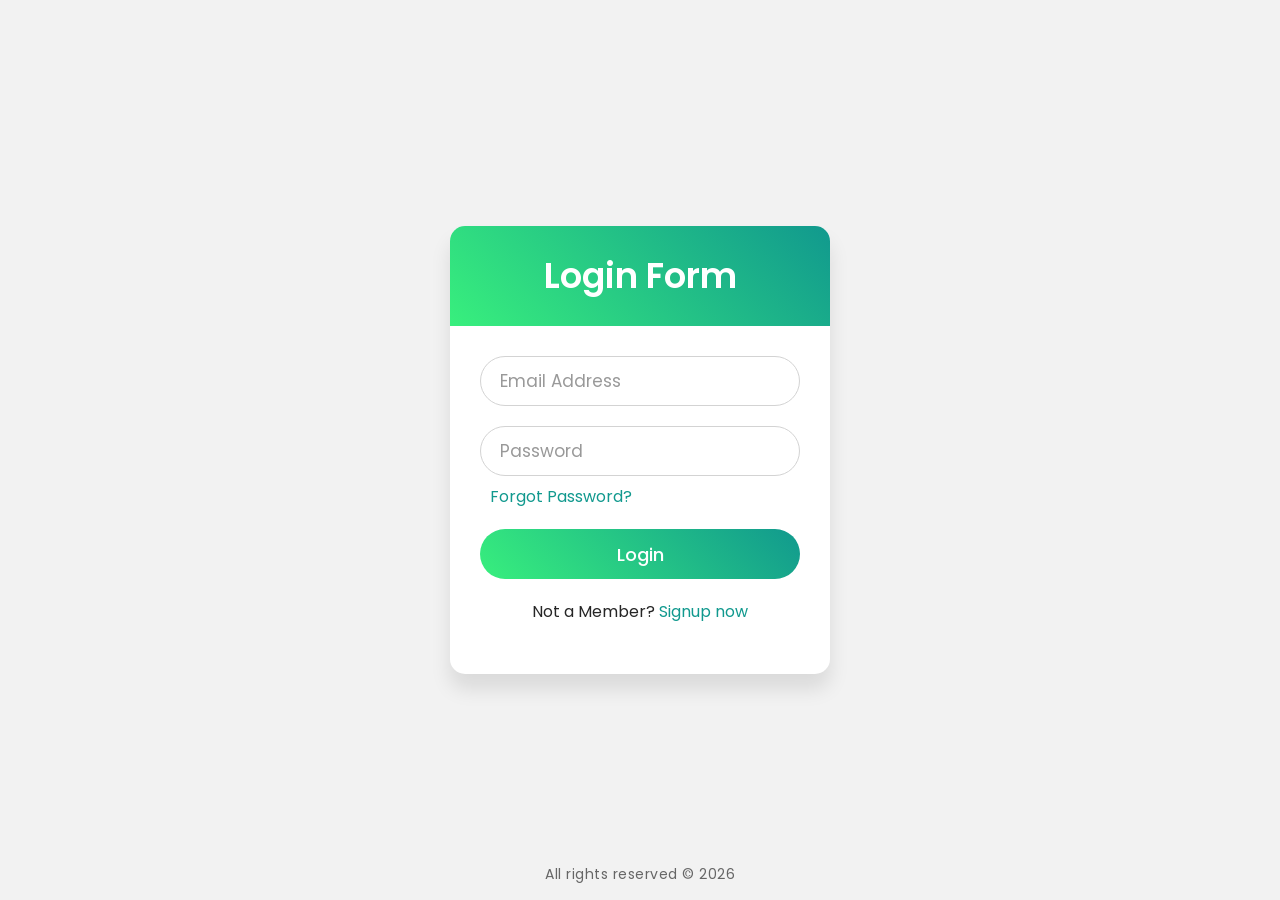
<file: project-01/index.html>
<!DOCTYPE html>
<html lang="en">
<head>
    <meta charset="UTF-8">
    <meta name="viewport" content="width=device-width, initial-scale=1.0">
    <title>Login page</title>
    <link rel="stylesheet" href="./style.css">
</head>
<body>
     <div class="wrapper">
        <div class="title">Login Form </div>
        <form action="#">
            <div class="field">
                <input type="text" required>
                <label>Email Address</label>
            </div>
            <div class="field">
                <input type="password" required>
                <label>Password </label>
            </div>
            <div class="pass-link"><a href="#">Forgot Password?</a></div>
            <div class="field">
                <input type="submit" value="Login">
            </div>
            <div class="signup-link">Not a Member? <a href="signup.html" target="_blank">Signup now</a></div>
        
     </form>
     </div>
     <footer>
         <p>All rights reserved &copy; 2026</p>
     </footer>
    
    
</body>
</html>
</file>
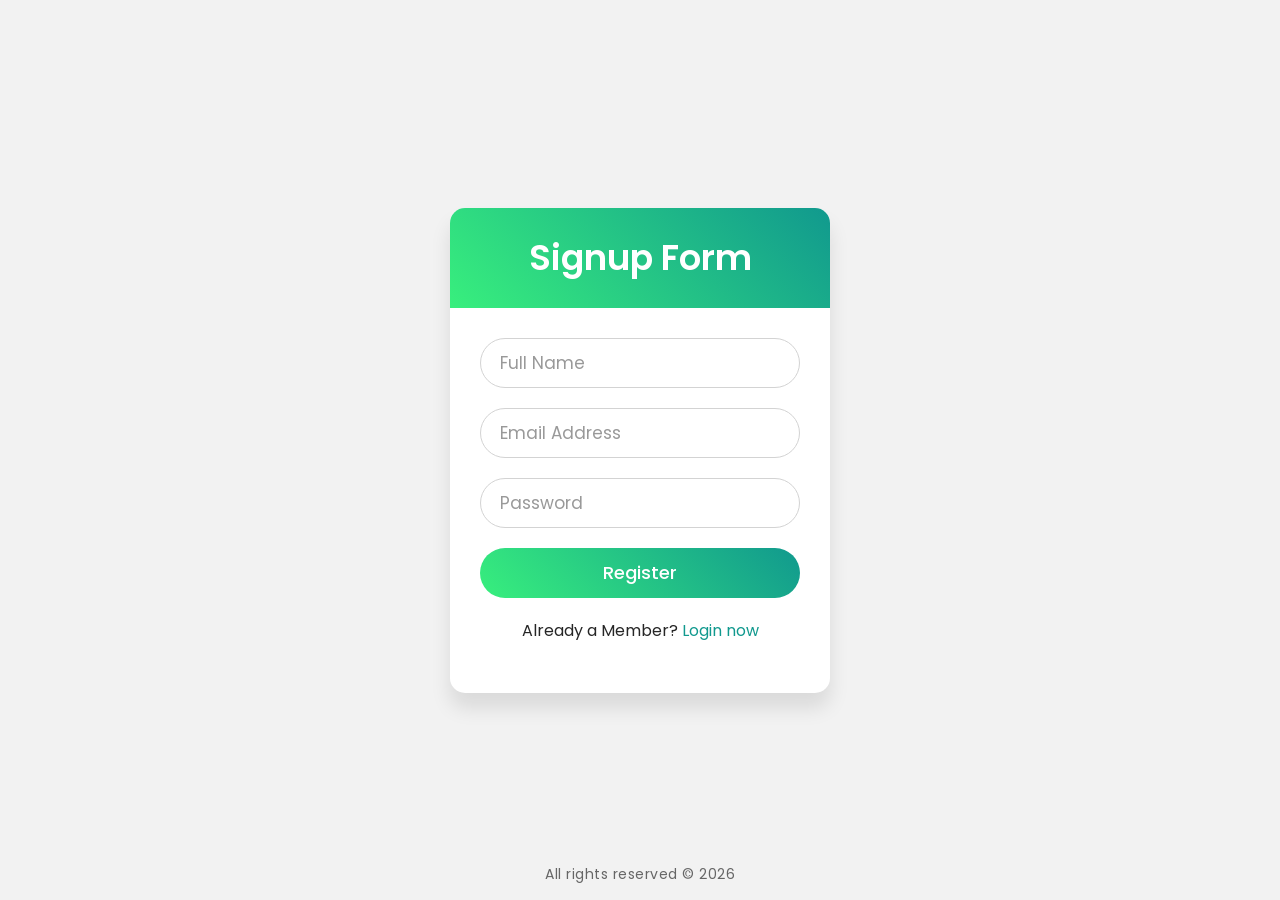
<file: project-01/signup.html>
<!DOCTYPE html>
<html lang="en">
<head>
    <meta charset="UTF-8">
    <meta name="viewport" content="width=device-width, initial-scale=1.0">
    <title>Signup Page</title>
    <link rel="stylesheet" href="./style.css">
</head>
<body>
     <div class="wrapper">
        <div class="title">Signup Form</div>
        <form action="#">
            <div class="field">
                <input type="text" required>
                <label>Full Name</label>
            </div>
            <div class="field">
                <input type="text" required>
                <label>Email Address</label>
            </div>
            <div class="field">
                <input type="password" required>
                <label>Password</label>
            </div>
            <div class="field">
                <input type="submit" value="Register">
            </div>
            <div class="signup-link">Already a Member? <a href="index.html">Login now</a></div>
        </form>
     </div>

     <footer>
         <p>All rights reserved &copy; 2026 </p>
     </footer>
</body>
</html>
</file>
<file: project-01/style.css>
@import url('https://fonts.googleapis.com/css2?family=Poppins:ital,wght@0,100;0,200;0,300;0,400;0,500;0,600;0,700;0,800;0,900;1,100;1,200;1,300;1,400;1,500;1,600;1,700;1,800;1,900&display=swap');

*{
    margin: 0;
    padding: 0;
    box-sizing: border-box;
    font-family: "Poppins" , sans-serif;
}
html,body{
    display: grid;
    height: 100%;
    place-items: center;
    background: #f2f2f2;
}
.wrapper{
    width: 380px;
    background: #fff;
    border-radius: 15px;
    box-shadow: 0px 15px 20px rgba(0,0,0,0.1);
}
.wrapper .title{
    color: #fff;
    font-size: 35px;
    font-weight: 600;
    text-align: center;
    line-height: 100px;
    border-radius: 15px 15px 0px 0px;
    background: linear-gradient(-135deg, #11998e, #38ef7d);
}
.wrapper form{
    padding: 10px 30px 50px 30px ;
}
.wrapper form .field{
    position: relative;
    height: 50px;
    width: 100%;
    margin-top: 20px;
}
.wrapper form .field input{
    height: 100%;
    width: 100%;
    padding-left: 20px;
    border-radius: 25px;
    outline: none;
    font-size: 17px;
    border: 1px solid lightgray;
    transition: all 0.3s ease;
}
.wrapper form .field input:focus ,
.wrapper form .field input:valid {
    border-color: #11998e;
}
.wrapper form .field label{
    position: absolute;
    top: 50%;
    font-size: 17px;
    color: #999;
    left: 20px;
    transform: translateY(-50%);
    pointer-events: none;
    transition: all 0.3s ease;
}
.wrapper form .field input:focus ~ label,
.wrapper form .field input:valid ~ label{
    top: 0%;
    font-size: 16px;
    color: #11998e;
    background: #fff;
    transform: translateY(-50%);
}
.wrapper form .pass-link{
    color: #11998e;
    margin: 8px 0 0 10px;
}
.wrapper form .field input[type="submit"]{
    color: #fff;
    background: linear-gradient(-135deg, #11998e, #38ef7d);
    font-size: 18px;
    font-weight: 500;
    padding-left: 0px;
    border: none;
    cursor: pointer;
    transition: all 0.3s ease;
}
.wrapper form .field input[type="submit"]:active{
    transform: scale(0.95);
}
.wrapper form .signup-link{
    text-align: center;
    margin-top: 20px;
    color: #262626;
}
.wrapper form .pass-link a,
.wrapper form .signup-link a{
    color: #11998e;
    text-decoration: none;
}
.wrapper form .pass-link a:hover,
.wrapper form .signup-link a:hover{
    text-decoration: underline;
}
footer {
    position: absolute;
    bottom: 15px;
    width: 100%;
    text-align: center;
    color: #666;
    font-size: 14px;
}

footer p {
    letter-spacing: 0.5px;
}
</file>
